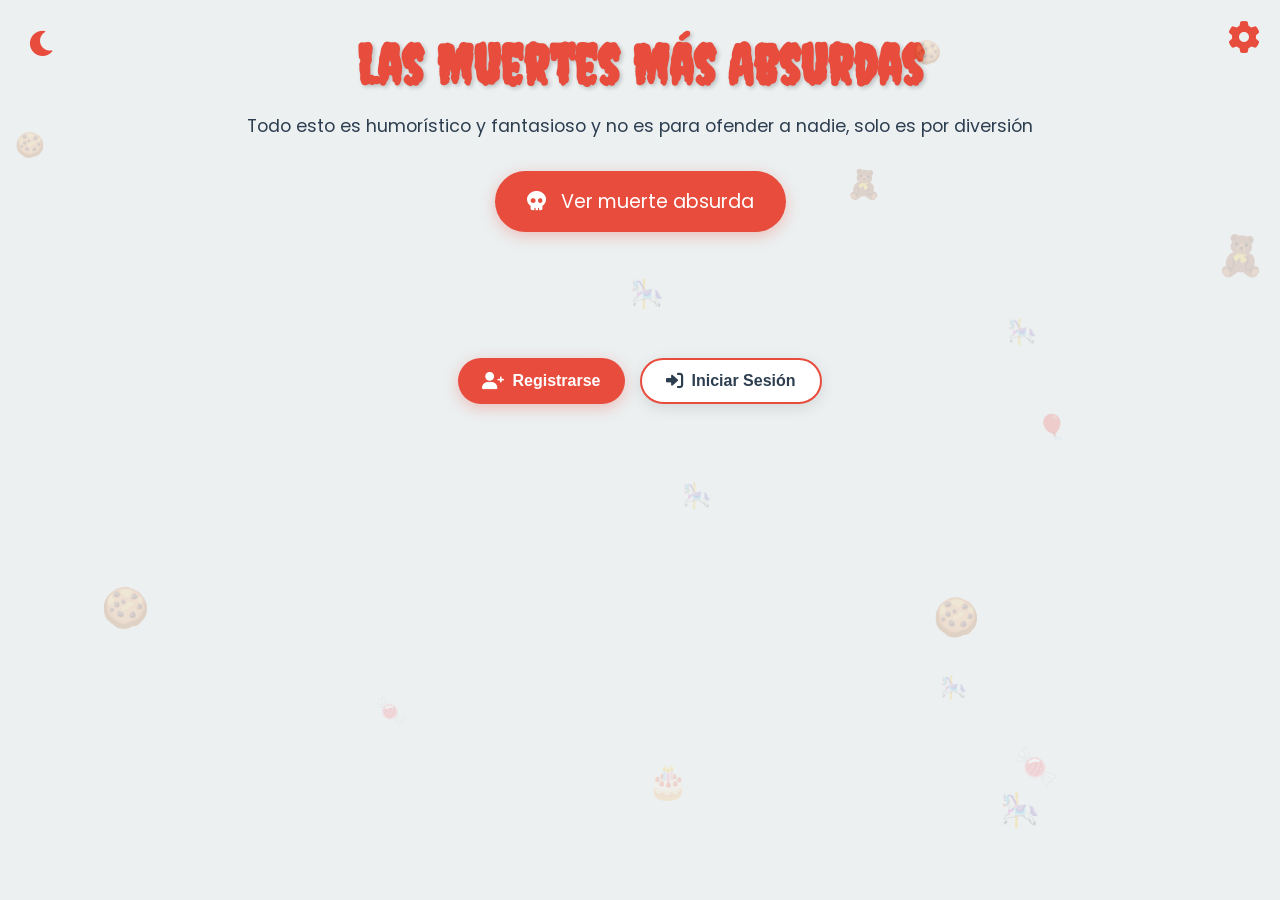
<file: index.html>
<!DOCTYPE html>
<html lang="es">
  <head>
    <meta charset="UTF-8" />
    <link rel="stylesheet" href="css/animations.css" />
    <link rel="stylesheet" href="css/config.css" />
    <link rel="stylesheet" href="css/main.css" />
    <link rel="stylesheet" href="css/modal.css" />
    <meta name="viewport" content="width=device-width, initial-scale=1.0" />
    <title>Las muertes más absurdas</title>
    <link
      href="https://cdnjs.cloudflare.com/ajax/libs/font-awesome/6.0.0/css/all.min.css"
      rel="stylesheet"
    />
    <link rel="shortcut icon" href="Images/Logo.png" type="image/x-icon" />
  </head>
  <body>
    <!-- Interruptor de tema independiente -->
    <div class="theme-toggle-container">
      <button id="themeToggleBtn" class="theme-toggle-btn">
        <i id="themeIcon" class="fas fa-moon"></i>
      </button>
    </div>

    <!-- Boton de configuracion y menu -->
    <div class="config-container">
      <button class="config-button" onclick="toggleConfig()">
        <i class="fas fa-cog"></i>
      </button>

      <div class="config-menu" id="configMenu">
        <h3>Configuracion</h3>
        <!-- Tamaño de fuente -->
        <div class="config-option">
          <label>Tamaño de texto</label>
          <div class="size-buttons">
            <button onclick="changeFontSize('small')" class="size-btn">
              A-
            </button>
            <button onclick="changeFontSize('normal')" class="size-btn">
              A
            </button>
            <button onclick="changeFontSize('large')" class="size-btn">
              A+
            </button>
          </div>
        </div>

        <!-- Velocidad de animaciones -->
        <div class="config-option">
          <label>Velocidad de animaciones</label>
          <select id="animationSpeed" onchange="changeAnimationSpeed()">
            <option value="0.5">Rapida</option>
            <option value="1" selected>Normal</option>
            <option value="2">Lenta</option>
          </select>
        </div>

        <!-- Emoji para calificacion -->
        <div class="config-option">
          <label>Estilo de calificacion</label>
          <select id="ratingStyle" onchange="changeRatingStyle()">
            <option value="skull">Calaveras 💀</option>
            <option value="star">Estrellas ⭐</option>
            <option value="ghost">Fantasmas 👻</option>
            <option value="pumpkin">Calabazas 🎃</option>
          </select>
        </div>

        <!-- Cantidad de emojis -->
        <div class="config-option">
          <label>Cantidad de emojis</label>
          <input
            type="range"
            id="emojiAcount"
            min="10"
            max="100"
            value="50"
            onchange="updateEmojiAccount()"
          />
          <span id="emojiAmountValue">50</span>
        </div>

        <button class="reset-button" onclick="resetConfig()">
          <i class="fas fa-undo"></i>
          Restaurar valores predeterminados
        </button>
      </div>
    </div>

    <div class="container">
      <h1>Las Muertes Más Absurdas</h1>
      <h3>
        Todo esto es humorístico y fantasioso y no es para ofender a nadie, solo
        es por diversión
      </h3>

      <button class="death-button" onclick="showRandomDeath()">
        <i class="fas fa-skull"></i>
        Ver muerte absurda
      </button>

      <div id="output"></div>

      <div id="rating-container" class="rating-container hidden">
        <h4>¿Qué tan absurda es esta muerte?</h4>
        <div class="rating-stars">
          <span class="skull-rating" data-rating="1">💀</span>
          <span class="skull-rating" data-rating="2">💀</span>
          <span class="skull-rating" data-rating="3">💀</span>
          <span class="skull-rating" data-rating="4">💀</span>
          <span class="skull-rating" data-rating="5">💀</span>
        </div>
        <p id="rating-text" class="rating-text"></p>
      </div>
    </div>

    <!-- Actualización de los modales -->
    <div class="modal" id="registerModal">
      <div class="modal-content">
        <span class="close" onclick="closeModal('registerModal')">&times;</span>
        <div class="modal-header">
          <i class="fas fa-user-plus"></i>
          <h2>Registro</h2>
        </div>
        <form id="registerForm">
          <div class="form-group">
            <label for="registerUsername"
              ><i class="fas fa-user"></i> Nombre de usuario:</label
            >
            <input
              type="text"
              id="registerUsername"
              placeholder="Ingresa tu nombre de usuario"
              required
            />
          </div>
          <div class="form-group">
            <label for="registerEmail"
              ><i class="fas fa-envelope"></i> Correo electrónico:</label
            >
            <input
              type="email"
              id="registerEmail"
              placeholder="ejemplo@gmail.com"
              required
            />
            <small id="emailHelp" class="form-text"
              >Solo aceptamos cuentas Gmail.</small
            >
          </div>
          <div class="form-group">
            <label for="registerPassword"
              ><i class="fas fa-lock"></i> Contraseña:</label
            >
            <input
              type="password"
              id="registerPassword"
              placeholder="Mínimo 6 caracteres"
              required
            />
          </div>
          <div class="form-group">
            <label for="confirmPassword"
              ><i class="fas fa-lock"></i> Confirmar contraseña:</label
            >
            <input
              type="password"
              id="confirmPassword"
              placeholder="Repite la contraseña"
              required
            />
          </div>
          <div class="error-message" id="registerError"></div>
          <button type="submit" class="auth-button">
            <i class="fas fa-user-plus"></i> Registrarse
          </button>
          <div class="form-footer">
            ¿Ya tienes cuenta?
            <a href="#" onclick="switchModals('registerModal', 'loginModal')"
              >Inicia sesión</a
            >
          </div>
        </form>
      </div>
    </div>

    <div class="modal" id="loginModal">
      <div class="modal-content">
        <span class="close" onclick="closeModal('loginModal')">&times;</span>
        <div class="modal-header">
          <i class="fas fa-sign-in-alt"></i>
          <h2>Iniciar Sesión</h2>
        </div>
        <form id="loginForm">
          <div class="form-group">
            <label for="loginUsername"
              ><i class="fas fa-user"></i> Nombre de usuario:</label
            >
            <input
              type="text"
              id="loginUsername"
              placeholder="Ingresa tu nombre de usuario"
              required
            />
          </div>
          <div class="form-group">
            <label for="loginPassword"
              ><i class="fas fa-lock"></i> Contraseña:</label
            >
            <input
              type="password"
              id="loginPassword"
              placeholder="Ingresa tu contraseña"
              required
            />
          </div>
          <div class="error-message" id="loginError"></div>
          <button type="submit" class="auth-button">
            <i class="fas fa-sign-in-alt"></i> Iniciar Sesión
          </button>
          <div class="form-footer">
            ¿No tienes cuenta?
            <a href="#" onclick="switchModals('loginModal', 'registerModal')"
              >Regístrate</a
            >
          </div>
        </form>
      </div>
    </div>

    <!-- Actualizar los botones existentes en el HTML -->
    <div class="auth-buttons">
      <button
        class="fancy-button register-btn"
        onclick="openModal('registerModal')"
      >
        <i class="fas fa-user-plus"></i> Registrarse
      </button>
      <button class="fancy-button login-btn" onclick="openModal('loginModal')">
        <i class="fas fa-sign-in-alt"></i> Iniciar Sesión
      </button>
    </div>

    <script src="js/config.js"></script>
    <script src="js/deaths.js"></script>
    <script src="js/emojis.js"></script>
    <script src="js/rating.js"></script>
    <script src="js/auth.js"></script>
    <script src="js/theme.js"></script>
    <script src="js/utils.js"></script>
  </body>
</html>
</file>
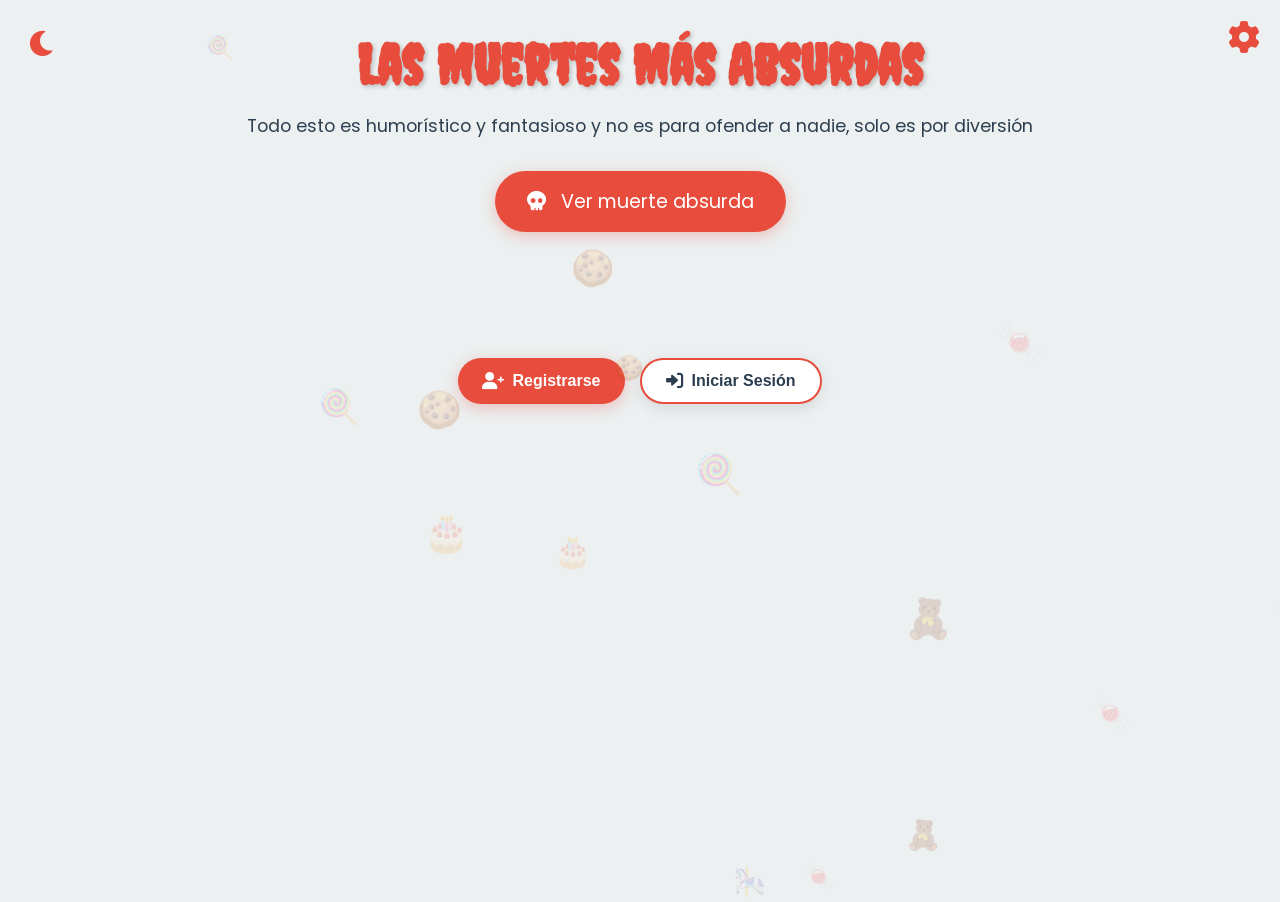
<file: main/index.html>
<!DOCTYPE html>
<html lang="es">
  <head>
    <meta charset="UTF-8" />
    <link rel="stylesheet" href="style.css" />
    <meta name="viewport" content="width=device-width, initial-scale=1.0" />
    <title>Las muertes más absurdas</title>
    <link
      href="https://cdnjs.cloudflare.com/ajax/libs/font-awesome/6.0.0/css/all.min.css"
      rel="stylesheet"
    />
    <link rel="shortcut icon" href="Images/Logo.png" type="image/x-icon" />
  </head>
  <body>
    <!-- Interruptor de tema independiente -->
    <div class="theme-toggle-container">
      <button id="themeToggleBtn" class="theme-toggle-btn">
        <i id="themeIcon" class="fas fa-moon"></i>
      </button>
    </div>

    <!-- Boton de configuracion y menu -->
    <div class="config-container">
      <button class="config-button" onclick="toggleConfig()">
        <i class="fas fa-cog"></i>
      </button>

      <div class="config-menu" id="configMenu">
        <h3>Configuracion</h3>
        <!-- Tamaño de fuente -->
        <div class="config-option">
          <label>Tamaño de texto</label>
          <div class="size-buttons">
            <button onclick="changeFontSize('small')" class="size-btn">
              A-
            </button>
            <button onclick="changeFontSize('normal')" class="size-btn">
              A
            </button>
            <button onclick="changeFontSize('large')" class="size-btn">
              A+
            </button>
          </div>
        </div>

        <!-- Velocidad de animaciones -->
        <div class="config-option">
          <label>Velocidad de animaciones</label>
          <select id="animationSpeed" onchange="changeAnimationSpeed()">
            <option value="0.5">Rapida</option>
            <option value="1" selected>Normal</option>
            <option value="2">Lenta</option>
          </select>
        </div>

        <!-- Emoji para calificacion -->
        <div class="config-option">
          <label>Estilo de calificacion</label>
          <select id="ratingStyle" onchange="changeRatingStyle()">
            <option value="skull">Calaveras 💀</option>
            <option value="star">Estrellas ⭐</option>
            <option value="ghost">Fantasmas 👻</option>
            <option value="pumpkin">Calabazas 🎃</option>
          </select>
        </div>

        <!-- Cantidad de emojis -->
        <div class="config-option">
          <label>Cantidad de emojis</label>
          <input
            type="range"
            id="emojiAcount"
            min="10"
            max="100"
            value="50"
            onchange="updateEmojiAccount()"
          />
          <span id="emojiAmountValue">50</span>
        </div>

        <button class="reset-button" onclick="resetConfig()">
          <i class="fas fa-undo"></i>
          Restaurar valores predeterminados
        </button>
      </div>
    </div>

    <div class="container">
      <h1>Las Muertes Más Absurdas</h1>
      <h3>
        Todo esto es humorístico y fantasioso y no es para ofender a nadie, solo
        es por diversión
      </h3>

      <button class="death-button" onclick="showRandomDeath()">
        <i class="fas fa-skull"></i>
        Ver muerte absurda
      </button>

      <div id="output"></div>

      <div id="rating-container" class="rating-container hidden">
        <h4>¿Que tan absurda es esta muerte?</h4>
        <div class="rating-stars">
          <span class="skull-rating" data-rating="1">💀</span>
          <span class="skull-rating" data-rating="2">💀</span>
          <span class="skull-rating" data-rating="3">💀</span>
          <span class="skull-rating" data-rating="4">💀</span>
          <span class="skull-rating" data-rating="5">💀</span>
        </div>
        <p id="rating-text" class="rating-text"></p>
      </div>
    </div>

    <!-- Actualización de los modales -->
    <div class="modal" id="registerModal">
      <div class="modal-content">
        <span class="close" onclick="closeModal('registerModal')">&times;</span>
        <div class="modal-header">
          <i class="fas fa-user-plus"></i>
          <h2>Registro</h2>
        </div>
        <form id="registerForm">
          <div class="form-group">
            <label for="registerUsername"
              ><i class="fas fa-user"></i> Nombre de usuario:</label
            >
            <input
              type="text"
              id="registerUsername"
              placeholder="Ingresa tu nombre de usuario"
              required
            />
          </div>
          <div class="form-group">
            <label for="registerEmail"
              ><i class="fas fa-envelope"></i> Correo electrónico:</label
            >
            <input
              type="email"
              id="registerEmail"
              placeholder="ejemplo@gmail.com"
              required
            />
            <small id="emailHelp" class="form-text"
              >Solo aceptamos cuentas Gmail.</small
            >
          </div>
          <div class="form-group">
            <label for="registerPassword"
              ><i class="fas fa-lock"></i> Contraseña:</label
            >
            <input
              type="password"
              id="registerPassword"
              placeholder="Mínimo 6 caracteres"
              required
            />
          </div>
          <div class="form-group">
            <label for="confirmPassword"
              ><i class="fas fa-lock"></i> Confirmar contraseña:</label
            >
            <input
              type="password"
              id="confirmPassword"
              placeholder="Repite la contraseña"
              required
            />
          </div>
          <div class="error-message" id="registerError"></div>
          <button type="submit" class="auth-button">
            <i class="fas fa-user-plus"></i> Registrarse
          </button>
          <div class="form-footer">
            ¿Ya tienes cuenta?
            <a href="#" onclick="switchModals('registerModal', 'loginModal')"
              >Inicia sesión</a
            >
          </div>
        </form>
      </div>
    </div>

    <div class="modal" id="loginModal">
      <div class="modal-content">
        <span class="close" onclick="closeModal('loginModal')">&times;</span>
        <div class="modal-header">
          <i class="fas fa-sign-in-alt"></i>
          <h2>Iniciar Sesión</h2>
        </div>
        <form id="loginForm">
          <div class="form-group">
            <label for="loginUsername"
              ><i class="fas fa-user"></i> Nombre de usuario:</label
            >
            <input
              type="text"
              id="loginUsername"
              placeholder="Ingresa tu nombre de usuario"
              required
            />
          </div>
          <div class="form-group">
            <label for="loginPassword"
              ><i class="fas fa-lock"></i> Contraseña:</label
            >
            <input
              type="password"
              id="loginPassword"
              placeholder="Ingresa tu contraseña"
              required
            />
          </div>
          <div class="error-message" id="loginError"></div>
          <button type="submit" class="auth-button">
            <i class="fas fa-sign-in-alt"></i> Iniciar Sesión
          </button>
          <div class="form-footer">
            ¿No tienes cuenta?
            <a href="#" onclick="switchModals('loginModal', 'registerModal')"
              >Regístrate</a
            >
          </div>
        </form>
      </div>
    </div>

    <!-- Actualizar los botones existentes en el HTML -->
    <div class="auth-buttons">
      <button
        class="fancy-button register-btn"
        onclick="openModal('registerModal')"
      >
        <i class="fas fa-user-plus"></i> Registrarse
      </button>
      <button class="fancy-button login-btn" onclick="openModal('loginModal')">
        <i class="fas fa-sign-in-alt"></i> Iniciar Sesión
      </button>
    </div>

    <script src="script.js"></script>
  </body>
</html>
</file>
<file: css/animations.css>
@keyframes float {
    0% { transform: translateY(0px) rotate(0deg); }
    50% { transform: translateY(-20px) rotate(5deg); }
    100% { transform: translateY(0px) rotate(0deg); }
}

.floating-icon {
    position: absolute;
    animation: float 6s ease-in-out infinite;
}

@keyframes fallDown {
    0% {
        transform: translateY(-100vh) rotate(0deg);
        opacity: 1;    
    }
    100% {
        transform: translateY(100vh) rotate(360deg);
        opacity: 0;
    }
}

.falling-emoji {
    position: fixed;
    top: -50px;
    z-index: 1000;
    pointer-events: none;
    animation: fallDown linear forwards;
}

.rating-container {
    margin-top: 2rem;
    opacity: 0;
    transform: translateY(20px);
    transition: all 0.5s ease;
}

.rating-container.visible {
    opacity: 1;
    transform: translateY(0);
}

.rating-container.hidden {
    display: none;
}

.rating-stars {
    margin: 1rem 0;
    font-size: 2rem;
}

.skull-rating {
    cursor: pointer;
    transition: transform 0.2s ease;
    opacity: 0.3;
    margin: 0 0.2rem;
}

.skull-rating:hover {
    transform: scale(1.2);
}

.skull-rating.active {
    opacity: 1;
}

.rating-text {
    font-size: 1.1rem;
    color: var(--primary-color);
    margin-top: 1rem;
    font-style: italic;
}
</file>
<file: css/config.css>
.theme-toggle-container {
    position: fixed;
    top: 20px;
    left: 20px;
    z-index: 1000;
}

.theme-toggle-btn {
    background: none;
    border: none;
    font-size: 1.8rem;
    color: var(--secondary-color);
    cursor: pointer;
    transition: transform 0.3s ease;
    padding: 8px;
    border-radius: 50%;
}

.theme-toggle-btn:hover {
    transform: rotate(45deg);
    background-color: var(--text-color-20);
}

.config-container {
    position: fixed;
    top: 20px;
    right: 20px;
    z-index: 1000;
}

.config-button {
    background: none;
    border: none;
    font-size: 2rem;
    color: var(--secondary-color);
    cursor: pointer;
    transition: transform 0.3s ease;
    z-index: 1001;
    position: relative;
}

.config-button:hover {
    transform: rotate(90deg);
}

.config-menu {
    position: absolute;
    top: 100%;
    right: 0;
    background-color: var(--config-menu-bg);
    padding: 1.5rem;
    border-radius: 10px;
    box-shadow: 0 5px 15px var(--config-menu-shadow);
    display: none;
    width: 250px;
    z-index: 1000;
    max-height: 80vh;
    overflow-y: auto;
    scrollbar-width: thin;
}

.config-menu.visible {
    display: block;
    animation: slideIn 0.3s ease;
}

.config-menu h3 {
    margin: 0 0 1rem 0;
    color: var(--text-color);
}

.config-option {
    margin: 1.5rem 0;
    padding-bottom: 1rem;
    border-bottom: 1px solid var(--text-color-20);
}

.config-option label {
    color: var(--text-color);
}

.config-option:last-child {
    border-bottom: none;
}

.theme-switch {
    position: relative;
}

.theme-switch button {
    opacity: 1;
    width: 3;
    height: 0;
}

.switch-label {
    display: flex;
    align-items: center;
    justify-content: space-between;
    cursor: pointer;
    width: 60px;
    height: 30px;
    background: var(--switch-bg);
    border-radius: 30px;
    position: relative;
    transition: background-color .2s;
    padding: 0 5px;
}

.switch-label i {
    font-size: 0.8rem;
    color: #fff;
    transition: transform 0.3s ease;
}

.switch-label:before {
    content: '';
    position: absolute;
    top: 2px;
    left: 2px;
    width: 26px;
    height: 26px;
    border-radius: 50%;
    transition: 0.2s;
    background: var(--secondary-color);
}

.theme-switch input:checked + .switch-label:before {
    transform: translateX(30px);
}

@keyframes slideIn {
    from {
        opacity: 0;
        transform: translateY(-10px);
    }
    to {
        opacity: 1;
        transform: translateY(0);
    }
}

.size-buttons {
    display: flex;
    gap: 0.5rem;
}

.size-btn {
    background: var(--card-bg);
    border: 1px solid var(--text-color);
    color: var(--text-color);
    padding: 0.3rem 0.6rem;
    border-radius: 5px;
    cursor: pointer;
    transition: all 0.3s ease;
}

.size-btn:hover {
    background: var(--secondary-color);
    color: white;
    border-color: var(--secondary-color);
}

select {
    background: var(--card-bg);
    color: var(--text-color);
    border: 1px solid var(--text-color);
    padding: 0.5rem;
    border-radius: 5px;
    cursor: pointer;
    width: 120px;
}

input[type="range"] {
    width: 100%;
    margin: 0.5rem 0;
}

#emojiAmountValue {
    background: var(--secondary-color);
    color: white;
    padding: 0.2rem 0.5rem;
    border-radius: 3px;
    font-size: 0.8rem;
}

.reset-button {
    width: 100%;
    background: var(--text-color-20);
    color: var(--text-color);
    border: none;
    padding: 0.8rem;
    border-radius: 5px;
    cursor: pointer;
    margin-top: 1rem;
    transition: all 0.3s ease;
    display: flex;
    align-items: center;
    justify-content: center;
    gap: 0.5rem;
}

.reset-button:hover {
    background: var(--secondary-color);
    color: white;
}
</file>
<file: css/main.css>
@import url('https://fonts.googleapis.com/css2?family=Creepster&family=Poppins:wght@400;600&display=swap');

:root[data-theme="light"] {
    --primary-color: #2c3e50;
    --secondary-color: #e74c3c;
    --background-color: #ecf0f1;
    --text-color: #2c3e50;
    --card-bg: #ffffff;
    --config-menu-bg: #ffffff;
    --config-menu-shadow: rgba(0, 0, 0, 0.1);
    --switch-bg: #ddd;
    --text-color-20: rgba(44, 62, 80, 0.2);
}

:root[data-theme="dark"] {
    --primary-color: #ecf0f1;
    --secondary-color: #e74c3c;
    --background-color: #2c3e50;
    --text-color: #ecf0f1;
    --card-bg: #34495e;
    --config-menu-bg: #34495e;
    --config-menu-shadow: rgba(0, 0, 0, 0.3);
    --switch-bg: #1a2733;
    --text-color-20: rgba(236, 240, 241, 0.2);
}

* {
    margin: 0;
    padding: 0;
    box-sizing: border-box;
}

body {
    font-family: 'Poppins', sans-serif;
    background-color: var(--background-color);
    color: var(--text-color);
    min-height: 100vh;
    display: flex;
    flex-direction: column;
    align-items: center;
    padding: 2rem;
    position: relative;
    overflow-x: hidden;
    transition: background-color 0.3s ease, color 0.3s ease;
}

.container {
    max-width: 800px;
    width: 100%;
    text-align: center;
}

h1 {
    font-family: 'Creepster', cursive;
    font-size: 3.5rem;
    color: var(--secondary-color);
    margin-bottom: 1rem;
    text-shadow: 2px 2px 4px rgba(0, 0, 0, 0.2);
}

h3 {
    color: var(--primary-color);
    margin-bottom: 2rem;
    font-weight: 400;
    font-size: 1.1rem;
}

.death-button {
    background-color: var(--secondary-color);
    color: white;
    border: none;
    padding: 1rem 2rem;
    font-size: 1.2rem;
    border-radius: 50px;
    cursor: pointer;
    transition: all 0.3s ease;
    font-family: 'Poppins', sans-serif;
    margin-bottom: 2rem;
    box-shadow: 0 4px 15px rgba(231, 76, 60, 0.3);
}

.death-button:hover {
    transform: translateY(-3px);
    box-shadow: 0 6px 20px rgba(231, 76, 60, 0.4);
}

.death-button i {
    margin-right: 10px;
}

#output {
    background-color: var(--card-bg);
    padding: 2rem;
    border-radius: 15px;
    box-shadow: 0 10px 30px rgba(0, 0, 0, 0.1);
    margin-top: 2rem;
    opacity: 0;
    transform: translateY(20px);
    transition: all 0.5s ease;
    max-width: 600px;
    width: 90%;
    margin: 0 auto;
}

#output.visible {
    opacity: 1;
    transform: translateY(0);
}

.death-text {
    font-size: 1.3rem;
    line-height: 1.6;
    color: var(--text-color);
}

.decoration {
    position: fixed;
    font-size: 2rem;
    color: var(--secondary-color);
    opacity: 0.1;
    z-index: -1;
}

@media (max-width: 768px) {
    h1 {
        font-size: 2.5rem;
    }

    .death-button {
        padding: 0.8rem 1.6rem;
        font-size: 1rem;
    }

    .death-text {
        font-size: 1.1rem;
    }

    .skull-rating {
        font-size: 1.5rem;
    }
}
</file>
<file: css/modal.css>
.modal {
    display: none;
    position: fixed;
    z-index: 1000;
    left: 0;
    top: 0;
    width: 100%;
    height: 100%;
    overflow: auto;
    background-color: rgba(0, 0, 0, 0.7);
    animation: fadeIn 0.3s;
}

@keyframes fadeIn {
    from { opacity: 0; }
    to { opacity: 1; }
}

.modal-content {
    background-color: var(--card-bg);
    margin: 10% auto;
    padding: 30px;
    border-radius: 15px;
    box-shadow: 0 10px 30px rgba(0, 0, 0, 0.2);
    width: 400px;
    max-width: 90%;
    position: relative;
    animation: slideDown 0.4s;
}

@keyframes slideDown {
    from { transform: translateY(-50px); opacity: 0; }
    to { transform: translateY(0); opacity: 1; }
}

.modal-header {
    display: flex;
    align-items: center;
    margin-bottom: 25px;
    padding-bottom: 15px;
    border-bottom: 2px solid var(--secondary-color);
}

.modal-header i {
    font-size: 2rem;
    color: var(--secondary-color);
    margin-right: 15px;
}

.modal-header h2 {
    color: var(--text-color);
    margin: 0;
    font-family: 'Poppins', sans-serif;
}

.close {
    position: absolute;
    right: 20px;
    top: 15px;
    color: var(--text-color);
    font-size: 28px;
    font-weight: bold;
    transition: all 0.3s;
}

.close:hover {
    color: var(--secondary-color);
    transform: rotate(90deg);
    cursor: pointer;
}

.form-group {
    margin-bottom: 20px;
}

.form-group label {
    display: block;
    margin-bottom: 8px;
    color: var(--text-color);
    font-weight: 600;
}

.form-group label i {
    margin-right: 8px;
    color: var(--secondary-color);
}

.form-group input {
    width: 100%;
    padding: 12px;
    border: 2px solid var(--text-color-20);
    border-radius: 8px;
    background-color: var(--background-color);
    color: var(--text-color);
    font-size: 1rem;
    transition: border-color 0.3s;
}

.form-group input:focus {
    border-color: var(--secondary-color);
    outline: none;
    box-shadow: 0 0 0 3px rgba(231, 76, 60, 0.2);
}

.form-group input::placeholder {
    color: var(--text-color-20);
}

.form-text {
    font-size: 0.8rem;
    color: var(--text-color);
    opacity: 0.7;
    margin-top: 5px;
}

.auth-button {
    width: 100%;
    padding: 14px;
    background-color: var(--secondary-color);
    color: white;
    border: none;
    border-radius: 8px;
    font-size: 1.1rem;
    font-weight: 600;
    cursor: pointer;
    transition: all 0.3s;
    display: flex;
    justify-content: center;
    align-items: center;
    gap: 10px;
    margin-top: 10px;
}

.auth-button:hover {
    transform: translateY(-3px);
    box-shadow: 0 6px 15px rgba(231, 76, 60, 0.4);
}

.auth-button:active {
    transform: translateY(-1px);
}

.auth-button i {
    font-size: 1.2rem;
}

.form-footer {
    margin-top: 20px;
    text-align: center;
    color: var(--text-color);
    font-size: 0.9rem;
}

.form-footer a {
    color: var(--secondary-color);
    text-decoration: none;
    font-weight: 600;
    transition: all 0.3s;
}

.form-footer a:hover {
    text-decoration: underline;
}

.error-message {
    color: #e74c3c;
    background-color: rgba(231, 76, 60, 0.1);
    padding: 10px;
    border-radius: 5px;
    margin-bottom: 15px;
    display: none;
}

.error-message.visible {
    display: block;
    animation: shake 0.5s;
}

@keyframes shake {
    0%, 100% { transform: translateX(0); }
    20%, 60% { transform: translateX(-5px); }
    40%, 80% { transform: translateX(5px); }
}

.auth-buttons {
    display: flex;
    justify-content: center;
    gap: 15px;
    margin-top: 30px;
}

.fancy-button {
    padding: 12px 24px;
    border: none;
    border-radius: 50px;
    font-size: 1rem;
    font-weight: 600;
    cursor: pointer;
    transition: all 0.3s;
    display: flex;
    align-items: center;
    gap: 8px;
}

.fancy-button i {
    font-size: 1.1rem;
}

.register-btn {
    background-color: var(--secondary-color);
    color: white;
    box-shadow: 0 4px 15px rgba(231, 76, 60, 0.3);
}

.register-btn:hover {
    transform: translateY(-3px);
    box-shadow: 0 6px 20px rgba(231, 76, 60, 0.4);
}

.login-btn {
    background-color: var(--card-bg);
    color: var(--text-color);
    border: 2px solid var(--secondary-color);
    box-shadow: 0 4px 15px rgba(0, 0, 0, 0.1);
}

.login-btn:hover {
    transform: translateY(-3px);
    box-shadow: 0 6px 20px rgba(0, 0, 0, 0.15);
    background-color: var(--secondary-color);
    color: white;
}
</file>
<file: main/style.css>
@import url('https://fonts.googleapis.com/css2?family=Creepster&family=Poppins:wght@400;600&display=swap');

:root[data-theme="light"] {
    --primary-color: #2c3e50;
    --secondary-color: #e74c3c;
    --background-color: #ecf0f1;
    --text-color: #2c3e50;
    --card-bg: #ffffff;
    --config-menu-bg: #ffffff;
    --config-menu-shadow: rgba(0, 0, 0, 0.1);
    --switch-bg: #ddd;
    --text-color-20: rgba(44, 62, 80, 0.2);
}

:root[data-theme="dark"] {
    --primary-color: #ecf0f1;
    --secondary-color: #e74c3c;
    --background-color: #2c3e50;
    --text-color: #ecf0f1;
    --card-bg: #34495e;
    --config-menu-bg: #34495e;
    --config-menu-shadow: rgba(0, 0, 0, 0.3);
    --switch-bg: #1a2733;
    --text-color-20: rgba(236, 240, 241, 0.2);
}

/* Estilos para el interruptor de tema independiente */
.theme-toggle-container {
    position: fixed;
    top: 20px;
    left: 20px;
    z-index: 1000;
}

.theme-toggle-btn {
    background: none;
    border: none;
    font-size: 1.8rem;
    color: var(--secondary-color);
    cursor: pointer;
    transition: transform 0.3s ease;
    padding: 8px;
    border-radius: 50%;
}

.theme-toggle-btn:hover {
    transform: rotate(45deg);
    background-color: var(--text-color-20);
}

/* Estilos para el boton y menu de configuracion */
.config-container {
    position: fixed;
    top: 20px;
    right: 20px;
    z-index: 1000;
}

.config-button {
    background: none;
    border: none;
    font-size: 2rem;
    color: var(--secondary-color);
    cursor: pointer;
    transition: transform 0.3s ease;
    z-index: 1001; /* Asegurar que esté por encima del menú */
    position: relative;
}

.config-button:hover {
    transform: rotate(90deg);
}

.config-menu {
    position: absolute;
    top: 100%;
    right: 0;
    background-color: var(--config-menu-bg);
    padding: 1.5rem;
    border-radius: 10px;
    box-shadow: 0 5px 15px var(--config-menu-shadow);
    display: none; /* Oculto por defecto */
    width: 250px;
    z-index: 1000;
    max-height: 80vh;
    overflow-y: auto;
    scrollbar-width: thin;
}

.config-menu.visible {
    display: block;
    animation: slideIn 0.3s ease;
}

.config-menu h3 {
    margin: 0 0 1rem 0;
    color: var(--text-color);
}

.config-option {
    margin: 1.5rem 0;
    padding-bottom: 1rem;
    border-bottom: 1px solid var(--text-color-20);
}

.config-option label {
    color: var(--text-color);
}

.config-option:last-child {
    border-bottom: none;
}

/* Estilos para el switch de tema */
.theme-switch {
    position: relative;
}

.theme-switch button {
    opacity: 1;
    width: 3;
    height: 0;
}

.switch-label {
    display: flex;
    align-items: center;
    justify-content: space-between;
    cursor: pointer;
    width: 60px;
    height: 30px;
    background: var(--switch-bg);
    border-radius: 30px;
    position: relative;
    transition: background-color .2s;
    padding: 0 5px;
}

.switch-label i {
    font-size: 0.8rem;
    color: #fff;
    transition: transform 0.3s ease;
}

.switch-label:before {
    content: '';
    position: absolute;
    top: 2px;
    left: 2px;
    width: 26px;
    height: 26px;
    border-radius: 50%;
    transition: 0.2s;
    background: var(--secondary-color);
}

.theme-switch input:checked + .switch-label:before {
    transform: translateX(30px);
}

@keyframes slideIn {
    from {
        opacity: 0;
        transform: translateY(-10px);
    }
    to {
        opacity: 1;
        transform: translateY(0);
    }
}


* {
    margin: 0;
    padding: 0;
    box-sizing: border-box;
}

body {
    font-family: 'Poppins', sans-serif;
    background-color: var(--background-color);
    color: var(--text-color);
    min-height: 100vh;
    display: flex;
    flex-direction: column;
    align-items: center;
    padding: 2rem;
    position: relative;
    overflow-x: hidden;
    transition: background-color 0.3s ease, color 0.3s ease;
}

.container {
    max-width: 800px;
    width: 100%;
    text-align: center;
}

h1 {
    font-family: 'Creepster', cursive;
    font-size: 3.5rem;
    color: var(--secondary-color);
    margin-bottom: 1rem;
    text-shadow: 2px 2px 4px rgba(0, 0, 0, 0.2);
}

h3 {
    color: var(--primary-color);
    margin-bottom: 2rem;
    font-weight: 400;
    font-size: 1.1rem;
}

.death-button {
    background-color: var(--secondary-color);
    color: white;
    border: none;
    padding: 1rem 2rem;
    font-size: 1.2rem;
    border-radius: 50px;
    cursor: pointer;
    transition: all 0.3s ease;
    font-family: 'Poppins', sans-serif;
    margin-bottom: 2rem;
    box-shadow: 0 4px 15px rgba(231, 76, 60, 0.3);
}

.death-button:hover {
    transform: translateY(-3px);
    box-shadow: 0 6px 20px rgba(231, 76, 60, 0.4);
}

.death-button i {
    margin-right: 10px;
}

#output {
    background-color: var(--card-bg);
    padding: 2rem;
    border-radius: 15px;
    box-shadow: 0 10px 30px rgba(0, 0, 0, 0.1);
    margin-top: 2rem;
    opacity: 0;
    transform: translateY(20px);
    transition: all 0.5s ease;
    max-width: 600px;
    width: 90%;
    margin: 0 auto;
}

#output.visible {
    opacity: 1;
    transform: translateY(0);
}

.death-text {
    font-size: 1.3rem;
    line-height: 1.6;
    color: var(--text-color);
}

.decoration {
    position: fixed;
    font-size: 2rem;
    color: var(--secondary-color);
    opacity: 0.1;
    z-index: -1;
}

/* Estilos para el sistema de rating */
.rating-container {
    margin-top: 2rem;
    opacity: 0;
    transform: translateY(20px);
    transition: all 0.5s ease;
}

.rating-container.visible {
    opacity: 1;
    transform: translateY(0);
}

.rating-container.hidden {
    display: none;
}

.rating-stars {
    margin: 1rem 0;
    font-size: 2rem;
}

.skull-rating {
    cursor: pointer;
    transition: transform 0.2s ease;
    opacity: 0.3;
    margin: 0 0.2rem;
}

.skull-rating:hover {
    transform: scale(1.2);
}

.skull-rating.active {
    opacity: 1;
}

.rating-text {
    font-size: 1.1rem;
    color: var(--primary-color);
    margin-top: 1rem;
    font-style: italic;
}

@media (max-width: 768px) {
    h1 {
        font-size: 2.5rem;
    }

    .death-button {
        padding: 0.8rem 1.6rem;
        font-size: 1rem;
    }

    .death-text {
        font-size: 1.1rem;
    }

    .skull-rating {
        font-size: 1.5rem;
    }
}

/* Animación de fondo */
@keyframes float {
    0% { transform: translateY(0px) rotate(0deg); }
    50% { transform: translateY(-20px) rotate(5deg); }
    100% { transform: translateY(0px) rotate(0deg); }
}

.floating-icon {
    position: absolute;
    animation: float 6s ease-in-out infinite;
}

/* Animacion para los emojis que caen */
@keyframes fallDown {
    0% {
        transform: translateY(-100vh) rotate(0deg);
        opacity: 1;    
    }
    100% {
        transform: translateY(100vh) rotate(360deg);
        opacity: 0;
    }
}

.falling-emoji {
    position: fixed;
    top: -50px;
    z-index: 1000;
    pointer-events: none;
    animation: fallDown linear forwards;
}

/* Botones de tamaño de texto */
.size-buttons {
    display: flex;
    gap: 0.5rem;
}

.size-btn {
    background: var(--card-bg);
    border: 1px solid var(--text-color);
    color: var(--text-color);
    padding: 0.3rem 0.6rem;
    border-radius: 5px;
    cursor: pointer;
    transition: all 0.3s ease;
}

.size-btn:hover {
    background: var(--secondary-color);
    color: white;
    border-color: var(--secondary-color);
}

/* Select personalizado */
select {
    background: var(--card-bg);
    color: var(--text-color);
    border: 1px solid var(--text-color);
    padding: 0.5rem;
    border-radius: 5px;
    cursor: pointer;
    width: 120px;
}

/* Slider de cantidad de emojis */
input[type="range"] {
    width: 100%;
    margin: 0.5rem 0;
}

#emojiAmountValue {
    background: var(--secondary-color);
    color: white;
    padding: 0.2rem 0.5rem;
    border-radius: 3px;
    font-size: 0.8rem;
}

/* Botón de reset */
.reset-button {
    width: 100%;
    background: var(--text-color-20);
    color: var(--text-color);
    border: none;
    padding: 0.8rem;
    border-radius: 5px;
    cursor: pointer;
    margin-top: 1rem;
    transition: all 0.3s ease;
    display: flex;
    align-items: center;
    justify-content: center;
    gap: 0.5rem;
}

.reset-button:hover {
    background: var(--secondary-color);
    color: white;
}

/* Estilos mejorados para los modales y la autenticación */
.modal {
    display: none;
    position: fixed;
    z-index: 1000;
    left: 0;
    top: 0;
    width: 100%;
    height: 100%;
    overflow: auto;
    background-color: rgba(0, 0, 0, 0.7);
    animation: fadeIn 0.3s;
  }
  
  @keyframes fadeIn {
    from { opacity: 0; }
    to { opacity: 1; }
  }
  
  .modal-content {
    background-color: var(--card-bg);
    margin: 10% auto;
    padding: 30px;
    border-radius: 15px;
    box-shadow: 0 10px 30px rgba(0, 0, 0, 0.2);
    width: 400px;
    max-width: 90%;
    position: relative;
    animation: slideDown 0.4s;
  }
  
  @keyframes slideDown {
    from { transform: translateY(-50px); opacity: 0; }
    to { transform: translateY(0); opacity: 1; }
  }
  
  .modal-header {
    display: flex;
    align-items: center;
    margin-bottom: 25px;
    padding-bottom: 15px;
    border-bottom: 2px solid var(--secondary-color);
  }
  
  .modal-header i {
    font-size: 2rem;
    color: var(--secondary-color);
    margin-right: 15px;
  }
  
  .modal-header h2 {
    color: var(--text-color);
    margin: 0;
    font-family: 'Poppins', sans-serif;
  }
  
  .close {
    position: absolute;
    right: 20px;
    top: 15px;
    color: var(--text-color);
    font-size: 28px;
    font-weight: bold;
    transition: all 0.3s;
  }
  
  .close:hover {
    color: var(--secondary-color);
    transform: rotate(90deg);
    cursor: pointer;
  }
  
  .form-group {
    margin-bottom: 20px;
  }
  
  .form-group label {
    display: block;
    margin-bottom: 8px;
    color: var(--text-color);
    font-weight: 600;
  }
  
  .form-group label i {
    margin-right: 8px;
    color: var(--secondary-color);
  }
  
  .form-group input {
    width: 100%;
    padding: 12px;
    border: 2px solid var(--text-color-20);
    border-radius: 8px;
    background-color: var(--background-color);
    color: var(--text-color);
    font-size: 1rem;
    transition: border-color 0.3s;
  }
  
  .form-group input:focus {
    border-color: var(--secondary-color);
    outline: none;
    box-shadow: 0 0 0 3px rgba(231, 76, 60, 0.2);
  }
  
  .form-group input::placeholder {
    color: var(--text-color-20);
  }
  
  .form-text {
    font-size: 0.8rem;
    color: var(--text-color);
    opacity: 0.7;
    margin-top: 5px;
  }
  
  .auth-button {
    width: 100%;
    padding: 14px;
    background-color: var(--secondary-color);
    color: white;
    border: none;
    border-radius: 8px;
    font-size: 1.1rem;
    font-weight: 600;
    cursor: pointer;
    transition: all 0.3s;
    display: flex;
    justify-content: center;
    align-items: center;
    gap: 10px;
    margin-top: 10px;
  }
  
  .auth-button:hover {
    transform: translateY(-3px);
    box-shadow: 0 6px 15px rgba(231, 76, 60, 0.4);
  }
  
  .auth-button:active {
    transform: translateY(-1px);
  }
  
  .auth-button i {
    font-size: 1.2rem;
  }
  
  .form-footer {
    margin-top: 20px;
    text-align: center;
    color: var(--text-color);
    font-size: 0.9rem;
  }
  
  .form-footer a {
    color: var(--secondary-color);
    text-decoration: none;
    font-weight: 600;
    transition: all 0.3s;
  }
  
  .form-footer a:hover {
    text-decoration: underline;
  }
  
  .error-message {
    color: #e74c3c;
    background-color: rgba(231, 76, 60, 0.1);
    padding: 10px;
    border-radius: 5px;
    margin-bottom: 15px;
    display: none;
  }
  
  .error-message.visible {
    display: block;
    animation: shake 0.5s;
  }
  
  @keyframes shake {
    0%, 100% { transform: translateX(0); }
    20%, 60% { transform: translateX(-5px); }
    40%, 80% { transform: translateX(5px); }
  }
  
  /* Botones de autenticación en la página principal */
  .auth-buttons {
    display: flex;
    justify-content: center;
    gap: 15px;
    margin-top: 30px;
  }
  
  .fancy-button {
    padding: 12px 24px;
    border: none;
    border-radius: 50px;
    font-size: 1rem;
    font-weight: 600;
    cursor: pointer;
    transition: all 0.3s;
    display: flex;
    align-items: center;
    gap: 8px;
  }
  
  .fancy-button i {
    font-size: 1.1rem;
  }
  
  .register-btn {
    background-color: var(--secondary-color);
    color: white;
    box-shadow: 0 4px 15px rgba(231, 76, 60, 0.3);
  }
  
  .register-btn:hover {
    transform: translateY(-3px);
    box-shadow: 0 6px 20px rgba(231, 76, 60, 0.4);
  }
  
  .login-btn {
    background-color: var(--card-bg);
    color: var(--text-color);
    border: 2px solid var(--secondary-color);
    box-shadow: 0 4px 15px rgba(0, 0, 0, 0.1);
  }
  
  .login-btn:hover {
    transform: translateY(-3px);
    box-shadow: 0 6px 20px rgba(0, 0, 0, 0.15);
    background-color: var(--secondary-color);
    color: white;
  }
</file>
